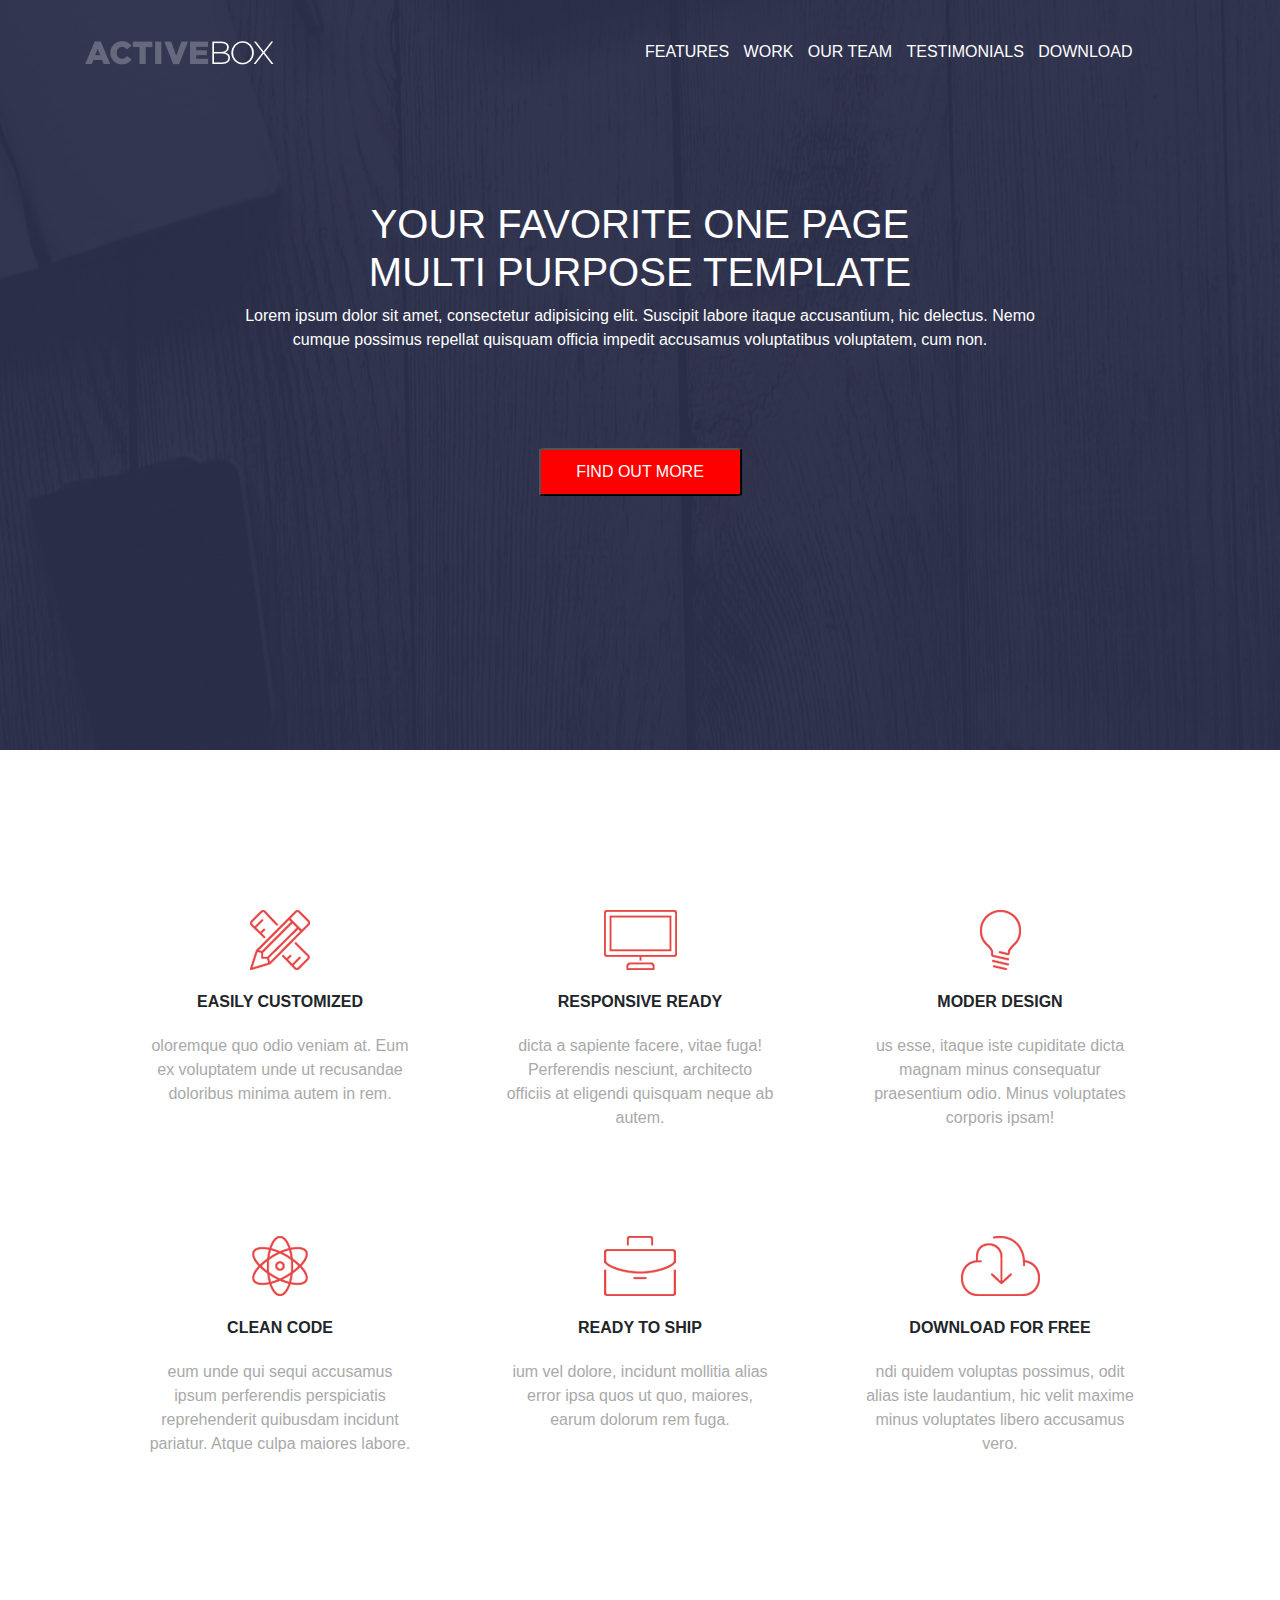
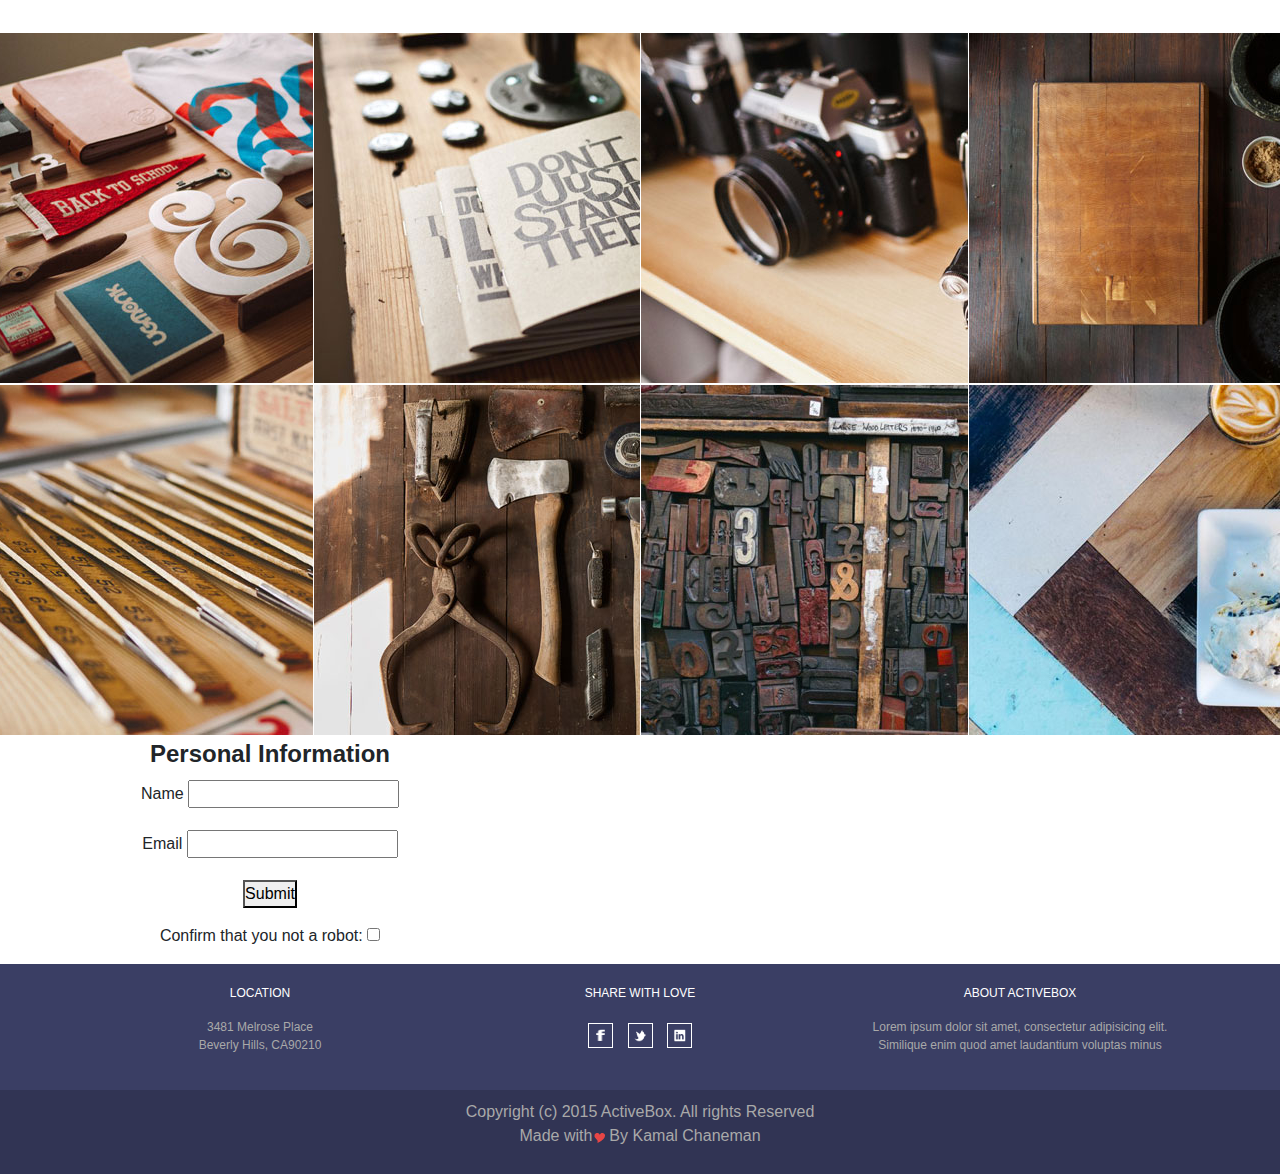
<file: homework/index.html>
<!DOCTYPE html>
<html lang="en">
<head>
	<meta name="viewport" content="width=device-width, initial-scale=1, shrink-to-fit=no">
	<meta charset="UTF-8">
	<link rel="stylesheet" href="css/bootstrap.css">
	<link rel="stylesheet" href="style/style.css">
	<title>Homework v2.5</title>
</head>
<body>
	<header>
		<div class="container top__context">
			<div class="row head">
				<div class="col-md-2 logo">
					<img src="image/ActiveBox.png" alt="logo"/>
				</div>
				<div class="col-md-6 offset-md-4 nav">
					<ul class="nav__pannel">
						<li class="nav__pointer"><a href="#">FEATURES</a></li>
						<li class="nav__pointer"><a href="#">WORK</a></li>
						<li class="nav__pointer"><a href="#">OUR TEAM</a></li>
						<li class="nav__pointer"><a href="#">TESTIMONIALS</a></li>
						<li class="nav__pointer"><a href="#">DOWNLOAD</a></li>
					</ul>
				</div>
			</div>
			<div class="row body">
				<div class="col-md-10 head__info">
					<h1>YOUR FAVORITE ONE PAGE <br/>MULTI PURPOSE TEMPLATE</h1>
					<p>Lorem ipsum dolor sit amet, consectetur adipisicing elit. Suscipit labore itaque accusantium, hic delectus. Nemo cumque possimus repellat quisquam officia impedit accusamus voluptatibus voluptatem, cum non.</p>
				</div>
				<button class="finder"><p>FIND OUT MORE</p></button>
			</div>
		</div>
	</header>
	<main>
		<div class="container features__content">
			<div class="row features__item">
				<div class="col-md-4 features__description">
					<img src="image/Layer 48.png" alt="pen&line"/>
						<p class="description__title">EASILY CUSTOMIZED</p>
						<p class="description__text">oloremque quo odio veniam at. Eum ex voluptatem unde ut recusandae doloribus minima autem in rem.</p>
				</div>
				<div class="col-md-4 features__description">
					<img src="image/Layer 44.png" alt="monitor"/>
						<p class="description__title">RESPONSIVE READY</p>
						<p class="description__text">dicta a sapiente facere, vitae fuga! Perferendis nesciunt, architecto officiis at eligendi quisquam neque ab autem.</p>
				</div>
				<div class="col-md-4 features__description">
					<img src="image/Layer 47.png" alt="lamp"/>
						<p class="description__title">MODER DESIGN</p>
						<p class="description__text">us esse, itaque iste cupiditate dicta magnam minus consequatur praesentium odio. Minus voluptates corporis ipsam!</p>
				</div>
				<div class="col-md-4 features__description">
					<img src="image/Layer 46.png" alt="atom"/>
						<p class="description__title">CLEAN CODE</p>
						<p class="description__text">eum unde qui sequi accusamus ipsum perferendis perspiciatis reprehenderit quibusdam incidunt pariatur. Atque culpa maiores labore.</p>
				</div>
				<div class="col-md-4 features__description">
					<img src="image/Layer 43.png" alt="portmone"/>
						<p class="description__title">READY TO SHIP</p>
						<p class="description__text">ium vel dolore, incidunt mollitia alias error ipsa quos ut quo, maiores, earum dolorum rem fuga.</p>
				</div>
				<div class="col-md-4 features__description">
					<img src="image/Layer 45.png" alt="cloud"/>
						<p class="description__title">DOWNLOAD FOR FREE</p>
						<p class="description__text">ndi quidem voluptas possimus, odit alias iste laudantium, hic velit maxime minus voluptates libero accusamus vero.</p>
				</div>
			</div>
		</div>
		<div class="container-fluent work__content">
			<div class="row work__item">
				<div class="col-md-3 work__model">
					<img src="image/Layer 35.jpg" alt="model1"/>
				</div>
				<div class="col-md-3 work__model">
					<img src="image/Layer 36.jpg" alt="model2"/>
				</div>
				<div class="col-md-3 work__model">
					<img src="image/Layer 37.jpg" alt="model3"/>
				</div>
				<div class="col-md-3 work__model">
					<img src="image/Layer 38.jpg" alt="model4"/>
				</div>
				<div class="col-md-3 work__model">
					<img src="image/Layer 39.jpg" alt="model5"/>
				</div>
				<div class="col-md-3 work__model">
					<img src="image/Layer 40.jpg" alt="model6"/>
				</div>
				<div class="col-md-3 work__model">
					<img src="image/Layer 41.jpg" alt="model7"/>
				</div>
				<div class="col-md-3 work__model">
					<img src="image/Layer 42.jpg" alt="model8"/>
				</div>
			</div>
		</div>
	</main>
	<div class="container form__info">
		<div row form__part>
			<div class="col-md-4 form__here">
<fieldset id="personalInfo">
            <legend><strong>Personal Information</strong></legend>
            <p>
              <label for="name">Name</label>
              <input name="name" type="text" class="text" id="name" tabindex="100" />
            </p>
            <p>
              <label for="email">Email</label>
              <input name="email" type="text" class="text" id="email" tabindex="110" />
            </p>
            <p>
            	<button id="Submit__info">Submit</button>
            </fieldset>
            <p>Confirm that you not a robot:
            <input type="checkbox" name"check" id="check"/></p>
          
			</div>
		</div>
	</div>
	<footer>
		<div class="container last__content">
			<div class="row credit__part">
				<div class="col-md-4 credit__thing">
					<p class="credit__title">LOCATION</p>
					<p class="credit__text">3481 Melrose Place<br/>Beverly Hills, CA90210</p>
				</div>
				<div class="col-md-4 credit__thing">
					<p class="credit__title">SHARE WITH LOVE</p>
					<div class="social__media">
					<a href="#"><img src="image/social/Shape 6.png" alt="facebook"/></a>
					<a href="#"><img src="image/social/Shape 3.png" alt="twitter"/></a>
						<a href="#"><img src="image/social/Shape 11.png" alt="LinkedIn"/></a>
					</div>
				</div>
				<div class="col-md-4 credit__thing">
					<p class="credit__title">ABOUT ACTIVEBOX</p>
					<p class="credit__text">Lorem ipsum dolor sit amet, consectetur adipisicing elit. Similique enim quod amet laudantium voluptas minus</p>
				</div>
			</div>			
		</div>
		<div class="container-fluent grand__finalle">
				<div class="col-md-12 last__last">
					<p>Copyright (c) 2015 ActiveBox. All rights Reserved<br/>Made with<img src="image/social/Copyright © 2015 ActiveBox.png" alt="love"/>By Kamal Chaneman</p>
				</div>
			</div>
	</footer>
	<script type="text/javascript" src="js/script.js"></script>
</body>
</html>
</file>
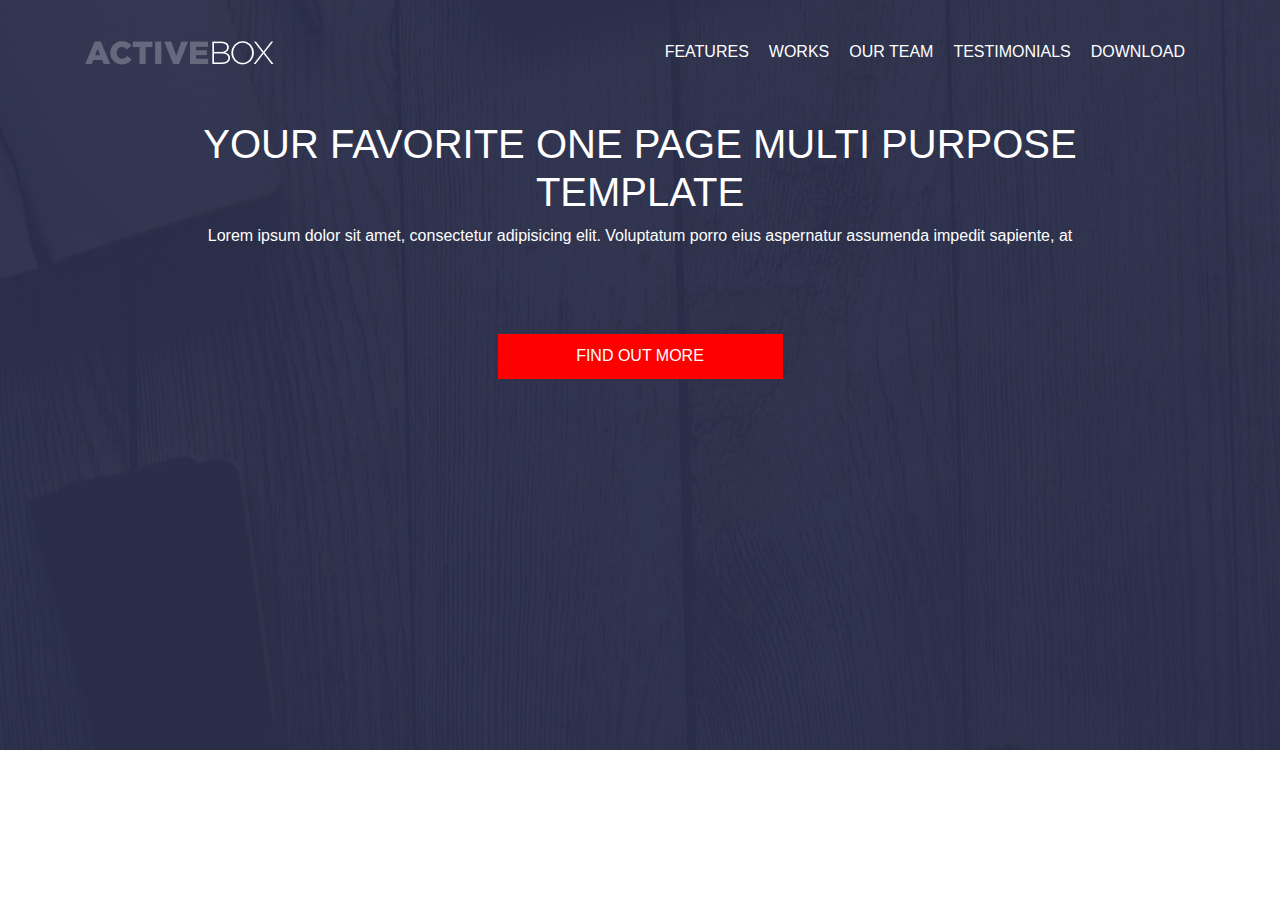
<file: homework/index2.html>
<!DOCTYPE html>
<html lang="en">
<head>
	<link rel="stylesheet" href="css/bootstrap.css">
	<link rel="stylesheet" href="style/style2.css">
	<meta charset="UTF-8">
	<title>Homework v2</title>
</head>
<body>
	<header>
		<div class="container">
			<div class="row">
			<div class="col-md-4 logo">
				<img src="image/ActiveBox.png" alt="logo"/>
			</div>
			<div class="col-md-8 menu">
				<ul class="menu__nav">
					<li class="menu__items"><a href="#">FEATURES</a></li>
					<li class="menu__items"><a href="#">WORKS</a></li>
					<li class="menu__items"><a href="#">OUR TEAM</a></li>
					<li class="menu__items"><a href="#">TESTIMONIALS</a></li>
					<li class="menu__items"><a href="#">DOWNLOAD</a></li>
				</ul>
			</div>
		</div>
		<div class="row">
			<div class="col-md-10 header__text">
			<h1>YOUR FAVORITE ONE PAGE MULTI PURPOSE TEMPLATE</h1>
			<p>Lorem ipsum dolor sit amet, consectetur adipisicing elit. Voluptatum porro eius aspernatur assumenda impedit sapiente, at</p>
			</div>
		<div class="col-md-3 button">FIND OUT MORE</div>
		</div>
		</div>
	</header>
</body>
</html>
<!-- <!DOCTYPE html>
<html lang="en">
<head>
	<link rel="stylesheet" href="css/bootstrap.css">
	<link rel="stylesheet" href="style/style.css">
	<meta charset="UTF-8">
	<title>Homework</title>
</head>
<body>
	<header>
		<div class="container">
		<div></div>	
		<div class="logo">
		<img src="image/ActiveBox.png" alt="logo"/>
		</div>
		<div class="menu">
		<ul>
			<li>FEATURES</li>
			<li>WORKS</li>
			<li>OUR TEAM</li>
			<li>TESTIMONIALS</li>
			<li>DOWNLOAD</li>
		</ul>
	</div>
</div>
	</header>
	<div class="seed">
		<div class="features">
			<div class="featrs">
				<img src="image/Layer 48.png" alt="">
			</div>
			<div class="featrs">
				<img src="image/Layer 44.png" alt="">
			</div>
			<div class="featrs">
				<img src="image/Layer 47.png" alt=""></div>
			<div class="featrs"><img src="image/Layer 46.png" alt="">
			</div>
			<div class="featrs">
				<img src="image/Layer 43.png" alt="">
			</div>
			<div class="featrs">
				<img src="image/Layer 45.png" alt="">
			</div>
		</div>
		<div class="examples">
			<div class="exp">
				<img src="image/Layer 35.jpg" alt="">
			</div>
			<div class="exp">
				<img src="image/Layer 36.jpg" alt="">
			</div>
			<div class="exp">
				<img src="image/Layer 37.jpg" alt="">
			</div>
			<div class="exp">
				<img src="image/Layer 38.jpg" alt="">
			</div>
			<div class="exp">
				<img src="image/Layer 39.jpg" alt="">
			</div>
			<div class="exp">
				<img src="image/Layer 40.jpg" alt="">
			</div>
			<div class="exp">
				<img src="image/Layer 41.jpg" alt="">
			</div>
			<div class="exp">
				<img src="image/Layer 42.jpg" alt="">
			</div>
		</div>
	</div>
	<footer>
			<div class="credits">
				<div class="crd"></div>
				<div class="crd"></div>
				<div class="crd"></div>
			</div>
				<div class="bottom">
					<p>Copyright(c)2015ActiveBox.All rights Reserved</p>
					<p>Made with (love) by Kamal Chaneman</p>
			</div>
	</footer>
</body>
</html> -->
</file>
<file: homework/style/style.css>
*{
	padding: 0px;
	margin: 0px;
}
header{
	background-image: url(../image/1.jpg);
	height:750px;
	margin: 0px auto;
}
.logo{
	padding-top: 40px;
}
.nav__pannel li{
	list-style-type: none;
	display: inline-block;
	padding: 40px 5px;
}
.nav__pointer a{
	text-decoration: none;
	color: white;
	font-style: 
}
.head__info{
	padding: 70px; 
	margin: 10px auto;
	text-align: center;	 
	color: white;
}
.finder{
	width:203px;
	height:48px;
	margin: 0px auto;
	padding: 10px;
	text-align: center;
	background: red;
	color: white;
	border-radius: 3%;
}
.features__content{
	text-align: center;
	padding:45px;
	margin:70px auto;
}
.features__description{
	padding: 45px;	
}
.description__title{
	font-weight: bolder;
	margin: 20px;
}
.description__text{
	color:darkgrey;
}
.work__model{
	overflow: hidden;
	margin:0; 
	padding: 1px;
}

.form__info{
	text-align: center;
}

footer {
	background:#3A3E64;
}
.last__content{
	text-align: center;
}
.credit__thing{
	padding: 20px;
}
.credit__title{
	color: white;
	font-weight: 500;
	font-size: 12px;
}
.credit__text{
	color: darkgrey;
	font-size: 12px;
}
.grand__finalle{
	color: darkgrey;
	text-align: center;
	background:#313454;
	padding: 10px;
}
.social__media img{
	width: 25px;
	height: 25px;
	padding: 5px;
	margin:5px;
	border:1px solid white;
}
</file>
<file: homework/style/style2.css>
*{
	padding: 0;
	margin: 0;
}
header {
	background-image: url(../image/1.jpg);
	height: 750px;
}
.logo {
	padding-top:40px;
}
.menu__nav{
	display: inline-block;
	float: right;
}
.menu__items{
	float: left;
	list-style: none;
	padding: 40px 10px;
}
.menu__items a{
	text-decoration: none;
	color: white;

}
.header__text {
	margin: 0 auto;
	text-align: center;
	color: white;
}
.button{
	margin: 70px auto;
	padding: 10px;
	text-align: center;
	height: 45px;
	background-color: red;
	color: white;
}
</file>
